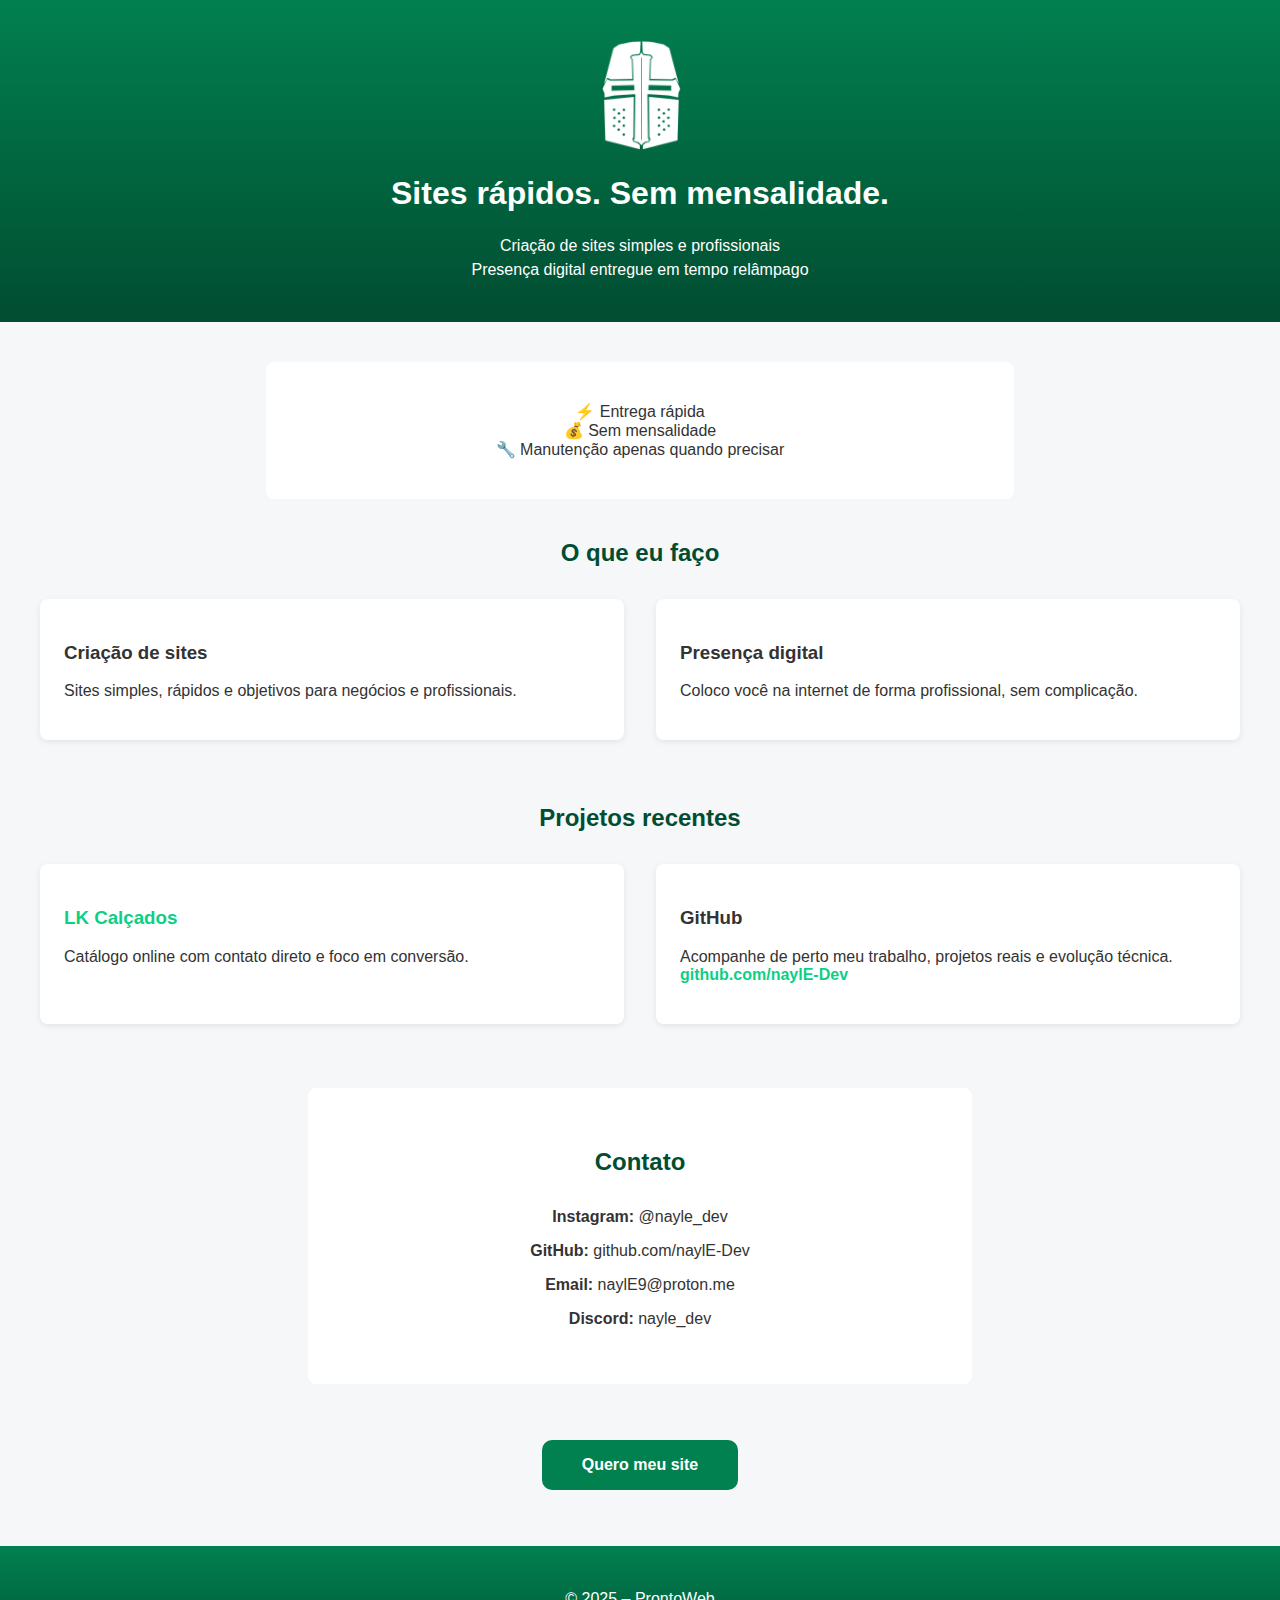
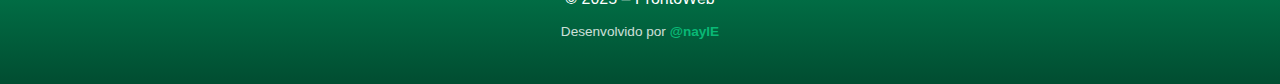
<file: index.html>
<!DOCTYPE html>
<html lang="pt-BR">
<head>
  <meta charset="UTF-8">
  <meta name="viewport" content="width=device-width, initial-scale=1.0">
  <title>ProntoWeb</title>
  <link rel="icon" type="image/png" href="favicon.png">
  <link rel="stylesheet" href="style.css">
</head>
<body>

<header>
  <img src="favicon.png" alt="Logo do negócio">
  <h1>Sites rápidos. Sem mensalidade.</h1>
  <p>
    Criação de sites simples e profissionais<br>
    Presença digital entregue em tempo relâmpago
  </p>
</header>

<section class="aviso">
  <p>
    ⚡ Entrega rápida<br>
    💰 Sem mensalidade<br>
    🔧 Manutenção apenas quando precisar
  </p>
</section>

<main>

<section>
  <h2>O que eu faço</h2>

  <div class="servicos">
    <div class="card">
      <h3>Criação de sites</h3>
      <p>Sites simples, rápidos e objetivos para negócios e profissionais.</p>
    </div>

    <div class="card">
      <h3>Presença digital</h3>
      <p>Coloco você na internet de forma profissional, sem complicação.</p>
    </div>
  </div>
</section>

<section>
  <h2>Projetos recentes</h2>

  <div class="servicos">
    <div class="card">
      <h3>
        <a class="link-clean" href="https://lkcalcados.github.io/Lk-Calcados/" target="_blank">
          LK Calçados
        </a>
      </h3>
      <p>Catálogo online com contato direto e foco em conversão.</p>
    </div>

    <div class="card">
      <h3>GitHub</h3>
      <p>
        Acompanhe de perto meu trabalho, projetos reais e evolução técnica.
        <br>
        <a class="link-clean" href="https://github.com/naylE-Dev" target="_blank">
          github.com/naylE-Dev
        </a>
      </p>
    </div>
  </div>
</section>

<section class="cartao">
  <h2>Contato</h2>
  <p><strong>Instagram:</strong> @nayle_dev</p>
  <p><strong>GitHub:</strong> github.com/naylE-Dev</p>
  <p><strong>Email:</strong> naylE9@proton.me</p>
  <p><strong>Discord:</strong> nayle_dev</p>
</section>

</main>

<a class="cta-btn" href="contato.html">
  Quero meu site
</a>

<footer>
  <p>© 2025 – ProntoWeb</p>
  <p class="assinatura">
  Desenvolvido por <a class="link-clean" href="contato.html">@naylE</a>
</p>
  </p>
</footer>

</body>
</html>
</file>
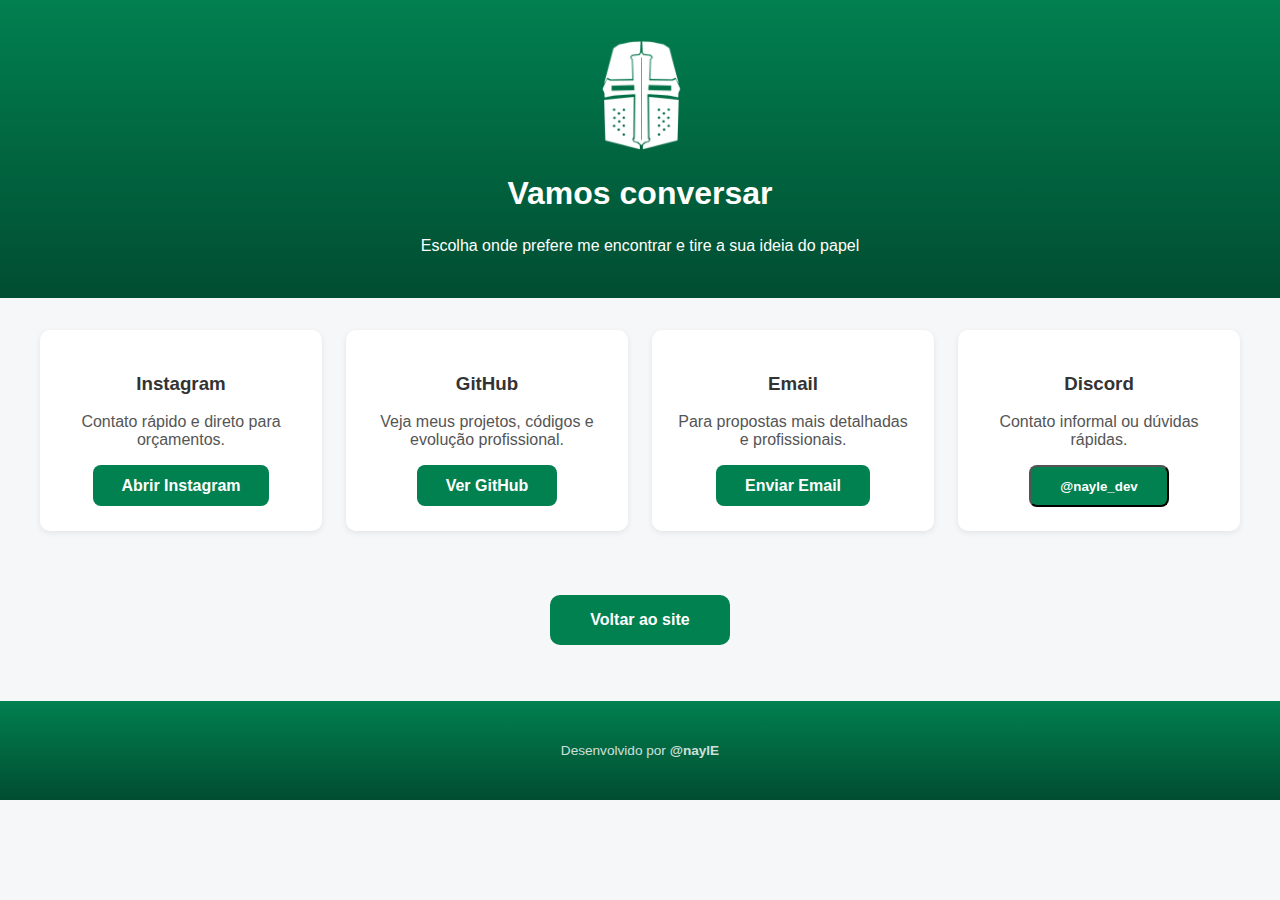
<file: contato.html>
<!DOCTYPE html>
<html lang="pt-BR">
<head>
  <meta charset="UTF-8">
  <meta name="viewport" content="width=device-width, initial-scale=1.0">
  <link rel="icon" type="image/png" href="favicon.png">
  <title>Contato</title>
  <link rel="stylesheet" href="style.css">
</head>
<body>

<header>
  <img src="favicon.png" alt="Logo do negócio">
  <h1>Vamos conversar</h1>
  <p>Escolha onde prefere me encontrar e tire a sua ideia do papel</p>
</header>

<main>

<section>
  <div class="contato-grid">

    <div class="contato-card">
      <h3>Instagram</h3>
      <p>Contato rápido e direto para orçamentos.</p>
      <a class="contato-btn" href="https://instagram.com/nayle_dev" target="_blank">
        Abrir Instagram
      </a>
    </div>

    <div class="contato-card">
      <h3>GitHub</h3>
      <p>Veja meus projetos, códigos e evolução profissional.</p>
      <a class="contato-btn" href="https://github.com/naylE-Dev" target="_blank">
        Ver GitHub
      </a>
    </div>

    <div class="contato-card">
      <h3>Email</h3>
      <p>Para propostas mais detalhadas e profissionais.</p>
      <a class="contato-btn" href="mailto:naylE9@proton.me">
        Enviar Email
      </a>
    </div>

    <div class="contato-card">  
      <h3>Discord</h3>
      <p>Contato informal ou dúvidas rápidas.</p>
      <button class="contato-btn" id="discordBtn">
        @nayle_dev
      </button>
    </div>


  </div>
</section>

<a class="cta-btn" href="index.html">
  Voltar ao site
</a>

</main>

<footer>
  <p class="assinatura">
    Desenvolvido por <strong>@naylE</strong>
  </p>
</footer>

<script>
  const btn = document.getElementById("discordBtn");
  const username = "nayle_dev";
  const textoOriginal = "@nayle_dev";

  btn.addEventListener("click", () => {
    navigator.clipboard.writeText(username).then(() => {
      btn.textContent = "Copiado para a área de transferência!";
      btn.disabled = true;

      setTimeout(() => {
        btn.textContent = textoOriginal;
        btn.disabled = false;
      }, 2000);
    });
  });
</script>

</body>
</html>
</file>
<file: style.css>
body {
  font-family: Arial, sans-serif;
  margin: 0;
  background: #f5f7f8;
  color: #333;
}

/* ===== HEADER ===== */
header {
  background: linear-gradient(#018050, #014d31);
  color: white;
  text-align: center;
  padding: 2.5rem 1rem;
}

header img {
  width: 110px;        /* tamanho visível */
  max-width: 100%;
  height: auto;        /* mantém proporção */
  image-rendering: auto;
  margin-bottom: 0;
}


header p {
  max-width: 700px;
  margin: auto;
  line-height: 1.5;
}

/* ===== AVISO ===== */
.aviso {
  background: white;
  max-width: 700px;
  margin: 2.5rem auto;
  padding: 1.5rem;
  text-align: center;
  border-radius: 8px;
}

/* ===== MAIN ===== */
main {
  max-width: 1200px;
  margin: 2rem auto;
  padding: 0 1.5rem;
}

/* 👉 espaçamento ENTRE TODAS AS SECTIONS */
main section {
  margin-bottom: 4rem;
}

h2 {
  text-align: center;
  color: #014d31;
  margin-bottom: 2rem;
}

/* ===== VITRINE ===== */
.produtos {
  display: grid;
  grid-template-columns: repeat(auto-fit, minmax(230px, 1fr));
  gap: 2rem;
}

.produto {
  background: white;
  padding: 1rem;
  border-radius: 8px;
  text-align: center;
  box-shadow: 0 2px 6px rgba(0,0,0,.08);
}

.produto img {
  width: 100%;
  height: 180px;
  object-fit: cover;
  border-radius: 6px;
}

.preco {
  color: #2f8f5f;
  font-weight: bold;
}

/* ===== SERVIÇOS ===== */
.servicos {
  display: grid;
  grid-template-columns: repeat(auto-fit, minmax(260px, 1fr));
  gap: 2rem;
}

.card {
  background: white;
  padding: 1.5rem;
  border-radius: 8px;
  box-shadow: 0 2px 6px rgba(0,0,0,.08);
}

/* ===== CARTÃO DIGITAL ===== */
.cartao {
  text-align: center;
  background: white;
  padding: 2.5rem 2rem;
  border-radius: 8px;
  max-width: 600px;
  margin: auto;
}

/* ===== CTA ===== */
.cta-btn {
  display: block;
  width: fit-content;
  margin: 3.5rem auto;
  padding: 1rem 2.5rem;
  background: #018050;
  color: white;
  text-decoration: none;
  font-weight: bold;
  border-radius: 10px;
  transition: transform .2s ease, box-shadow .2s ease;
}

.cta-btn:hover {
  transform: translateY(-2px);
  box-shadow: 0 6px 16px rgba(0,0,0,.15);
}

/* ===== FOOTER ===== */
footer {
  background: linear-gradient(#018050, #014d31);
  color: white;
  text-align: center;
  padding: 1.8rem 1rem;
}

.assinatura {
  font-size: 0.85rem;
  opacity: 0.8;
}

/* ===== MOBILE ===== */
@media (max-width: 600px) {
  header h1 {
    font-size: 1.8rem;
  }
}

/* ===== LINKS PROFISSIONAIS (SEM AZUL FEIO) ===== */
.link-clean {
  color: #0ccf85;
  font-weight: bold;
  text-decoration: none;
}

.link-clean:hover {
  text-decoration: underline;
}

/* ===== BOTÕES DE CONTATO ===== */
.contato-grid {
  display: grid;
  grid-template-columns: repeat(auto-fit, minmax(240px, 1fr));
  gap: 1.5rem;
}

.contato-card {
  background: white;
  padding: 1.5rem;
  border-radius: 10px;
  box-shadow: 0 2px 6px rgba(0,0,0,.08);
  text-align: center;
}

.contato-card p {
  color: #555;
  margin-bottom: 1rem;
}

.contato-btn {
  display: inline-block;
  padding: 0.7rem 1.8rem;
  background: #018050;
  color: white;
  text-decoration: none;
  font-weight: bold;
  border-radius: 8px;
}

button.contato-btn {
  cursor: pointer;
}

.logo-text {
  font-family: 'Fraunces', serif;
  font-size: clamp(1.5rem, 5vw, 2.0rem);
  font-weight: 700;
  color: white;
  margin-top: -15px;
  margin-bottom: 2rem;
}
</file>
